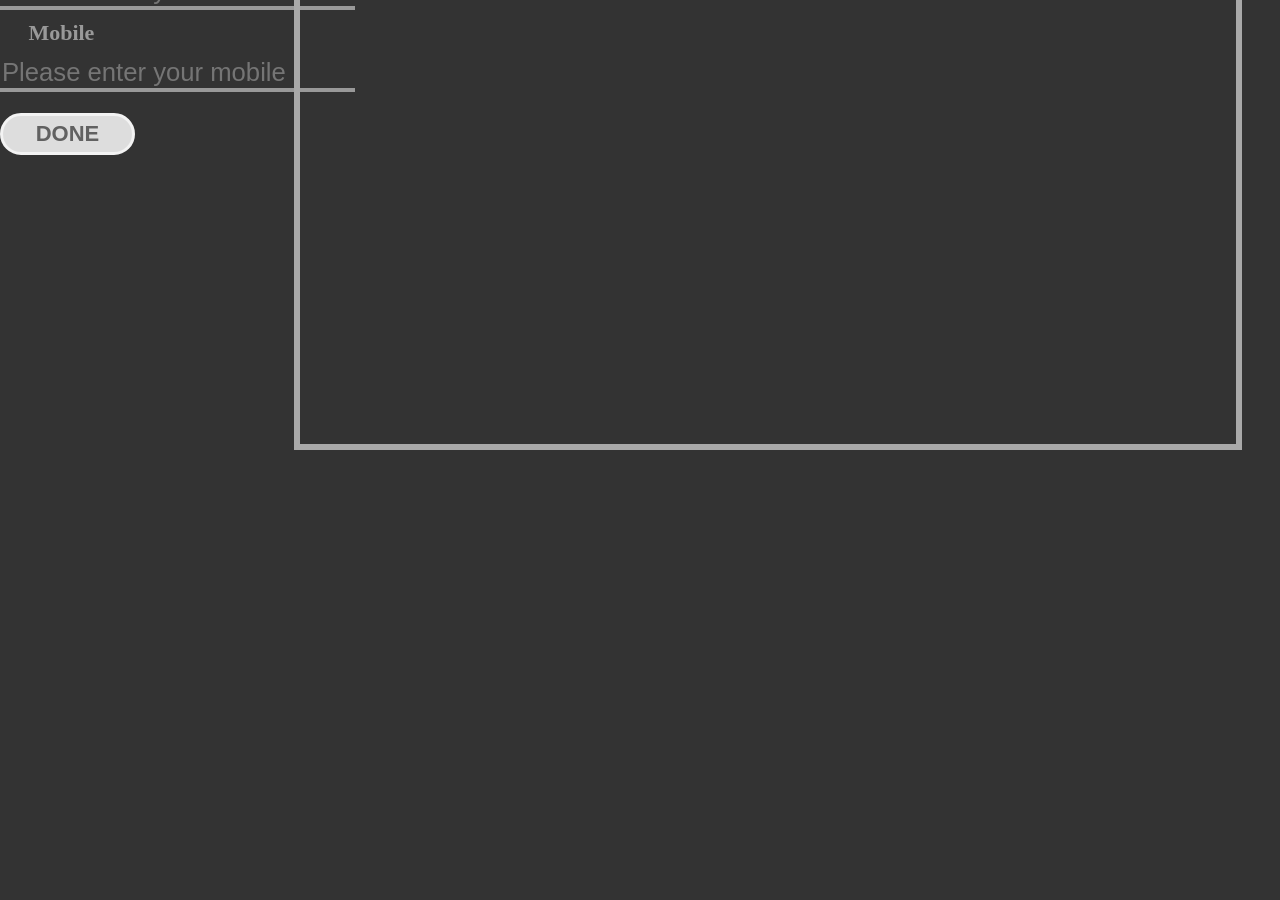
<file: DataBaseJqueryFormSaveUsers/index.html>
<!DOCTYPE html>
<html lang="en">

<head>
    <meta charset="UTF-8">
    <meta name="viewport" content="width=device-width, initial-scale=1.0">
    <meta http-equiv="X-UA-Compatible" content="ie=edge">
    <link rel="stylesheet" href="style.css">

    <title>Document</title>
</head>

<body id="body">

    <div class="centered">
        <div class="group">



            <input type="text" placeholder="Please enter your name" id="nameEnter" name="server">
            <label for="nameEnter">Name</label>
            <div class="bar"></div>
            <input type="text" placeholder="Please enter your email" id="emailEnter">
            <label for="emailEnter">Email</label>
            <div class="bar"></div>
            <input type="text" placeholder="Please enter your mobile" id="mobileEnter">
            <label for="mobileEnter">Mobile</label>
            <div class="bar"></div>

            <div class="btn main btn-append addToCfrom">
                <span class="text">Done</span>
            </div>
        </div>
    </div>



    <div class="data-table">

    </div>
    <div id="showDiv">
        <a id="close">X</a>
        <div id="nameinfo"></div>

        <div id="emailinfo"></div>

        <div id="mobileinfo"></div>

    </div>
    <script src="https://ajax.googleapis.com/ajax/libs/jquery/3.3.1/jquery.min.js"></script>

    <script src="main.js"></script>
</body>

</html>
</file>
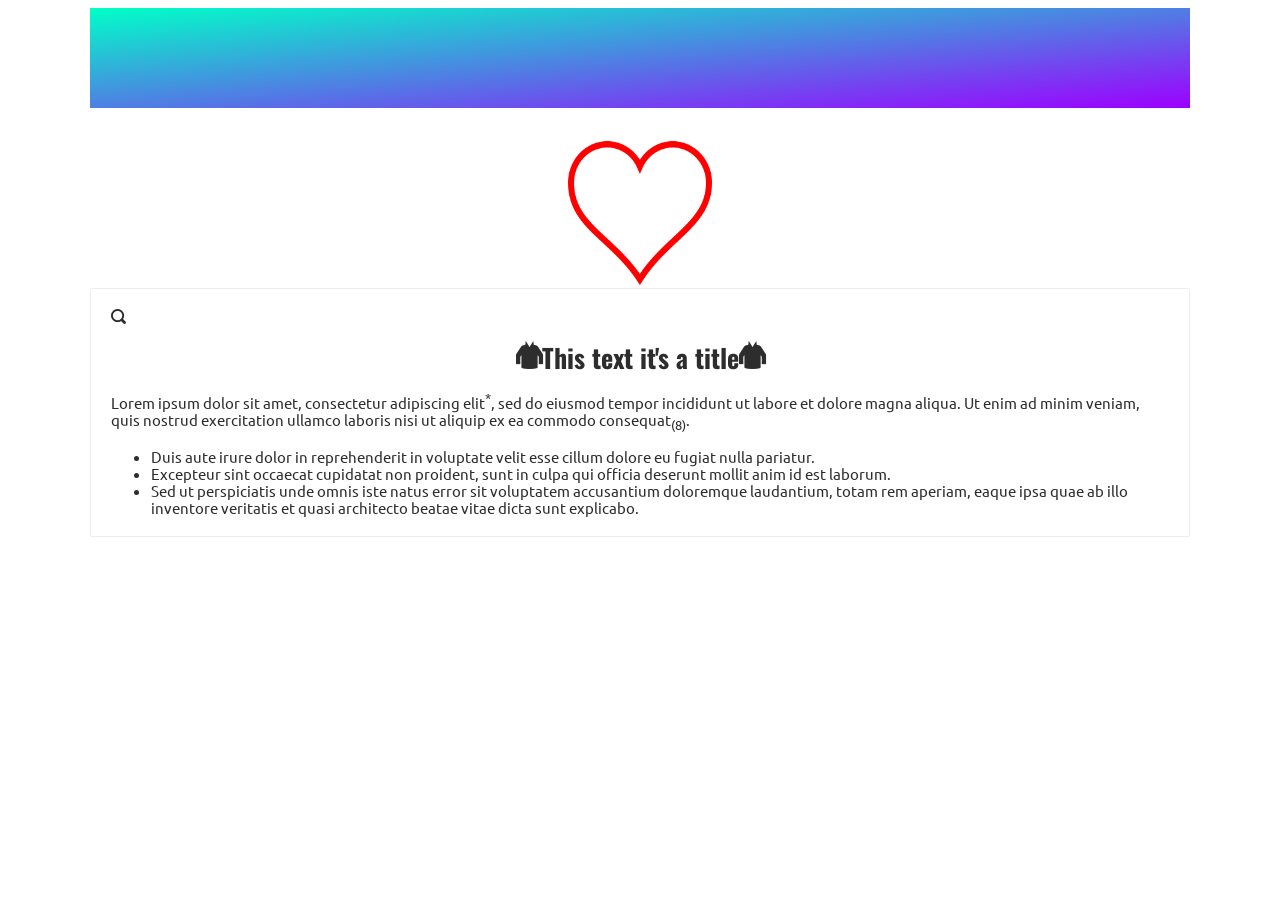
<file: HTML CSS/AnimationEx/index.html>
<!DOCTYPE html>
<head>
    <title>Code Academy developers</title>
    <link rel="stylesheet" type="text/css" href="styles.css">
    <link rel="icon" type="image/png" href="favicon.png">
    <meta name="viewport" content="width=device-width; initial-scale=1.0; maximum-scale=1.0; user-scalable=0;">
    <link href="https://fonts.googleapis.com/css?family=Oswald|Ubuntu" rel="stylesheet">
</head>
<body>
    <div class="body-wrap">
        <div class="box"></div>
          <img class="heart" src="heart.png">
        <div class="widget-text icon-search">
            <h1>This text it's a title</h1>
                Lorem ipsum dolor sit amet, consectetur adipiscing elit<sup>*</sup>, sed do eiusmod tempor incididunt ut labore et dolore magna aliqua. Ut enim ad minim veniam, quis nostrud exercitation ullamco laboris nisi ut aliquip ex ea commodo consequat<sub>(8)</sub>.
            <ul>
                <li>
                    Duis aute irure dolor in reprehenderit in voluptate velit esse cillum dolore eu fugiat nulla pariatur.
                </li>
                <li>
                    Excepteur sint occaecat cupidatat non proident, sunt in culpa qui officia deserunt mollit anim id est laborum.
                </li>
                <li>
                    Sed ut perspiciatis unde omnis iste natus error sit voluptatem accusantium doloremque laudantium, totam rem aperiam, eaque ipsa quae ab illo inventore veritatis et quasi architecto beatae vitae dicta sunt explicabo.
                </li>
            </ul>
        </div>
    </div>
</body>
</file>
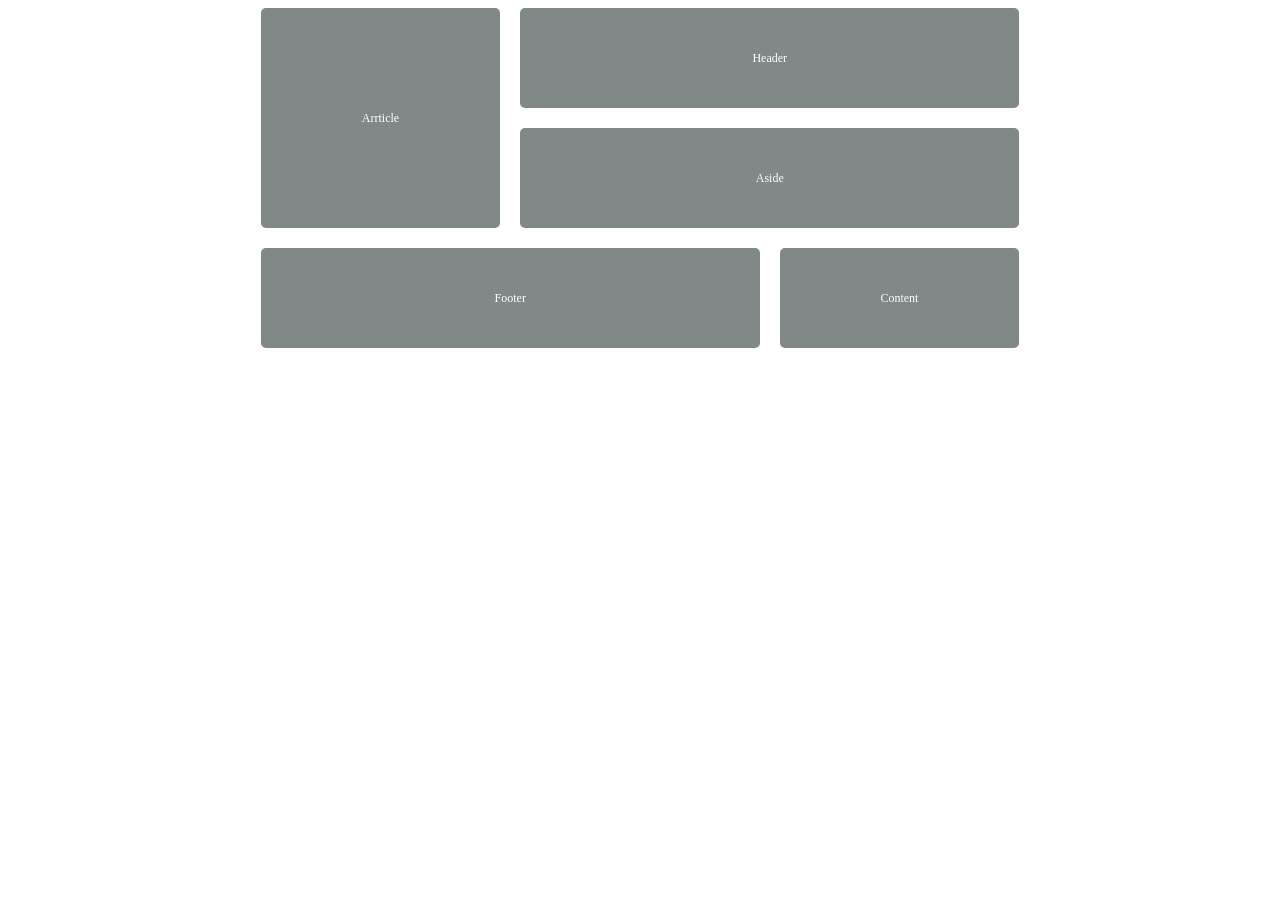
<file: HTML CSS/Ex.WebPage/index.html>
<!DOCTYPE html>
<html>
<head>
    <title>Code Academy developers</title>
    <link rel="stylesheet" type="text/css" href="index.css">
</head>
<body>
   <div class="grid">
<article class="grid-part">Arrticle</article>
<aside class="grid-part">Aside</aside>
<p class="grid-part">Content</p>
<footer class="grid-part">Footer</footer>
<header class="grid-part">Header</header>
   </div>
</body>
</html>
</file>
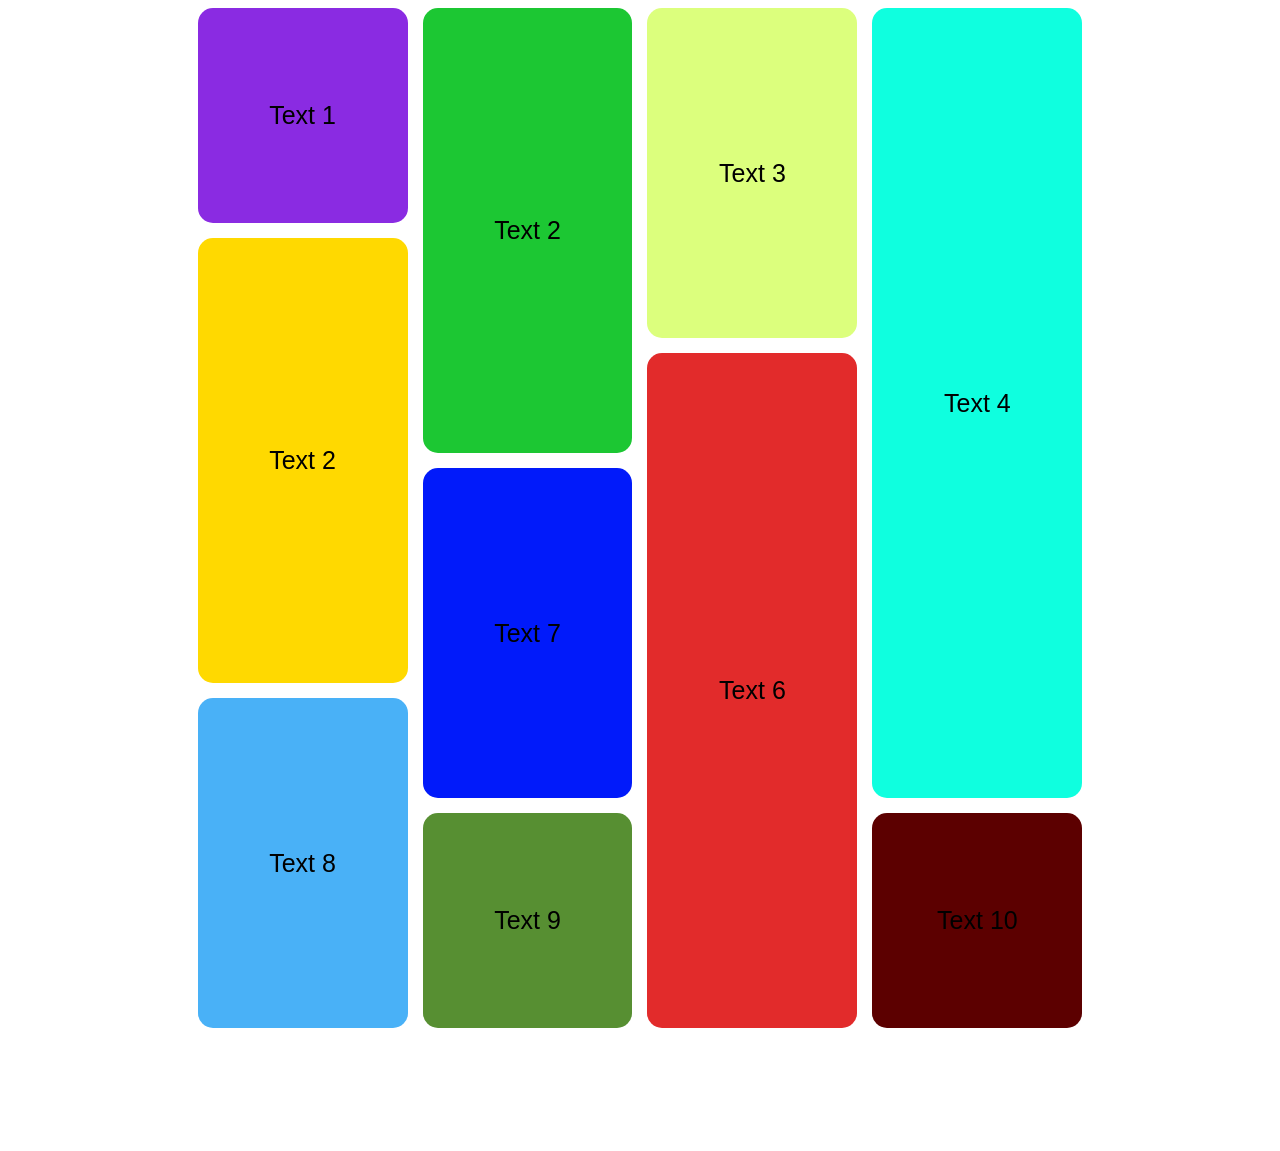
<file: HTML CSS/GridEx1/index.html>
<!DOCTYPE html>
<html>
<head>
    <title>Code Academy developers</title>
    <link rel="stylesheet" type="text/css" href="style.css">
    <link rel="icon" type="image/png" href="favicon.png">
</head>
<body>

<div class="grid">
        <div class="one">Text 1</div>
        <div class="two">Text 2</div>
        <div class="three">Text 3</div>
        <div class="four">Text 4</div>
        <div class="five">Text 2</div>
        <div class="six">Text 6</div>
        <div class="seven">Text 7</div>
        <div class="eight">Text 8</div>
        <div class="nine">Text 9</div>
        <div class="ten">Text 10</div>
    </div>
    

</body>
</html>
</file>
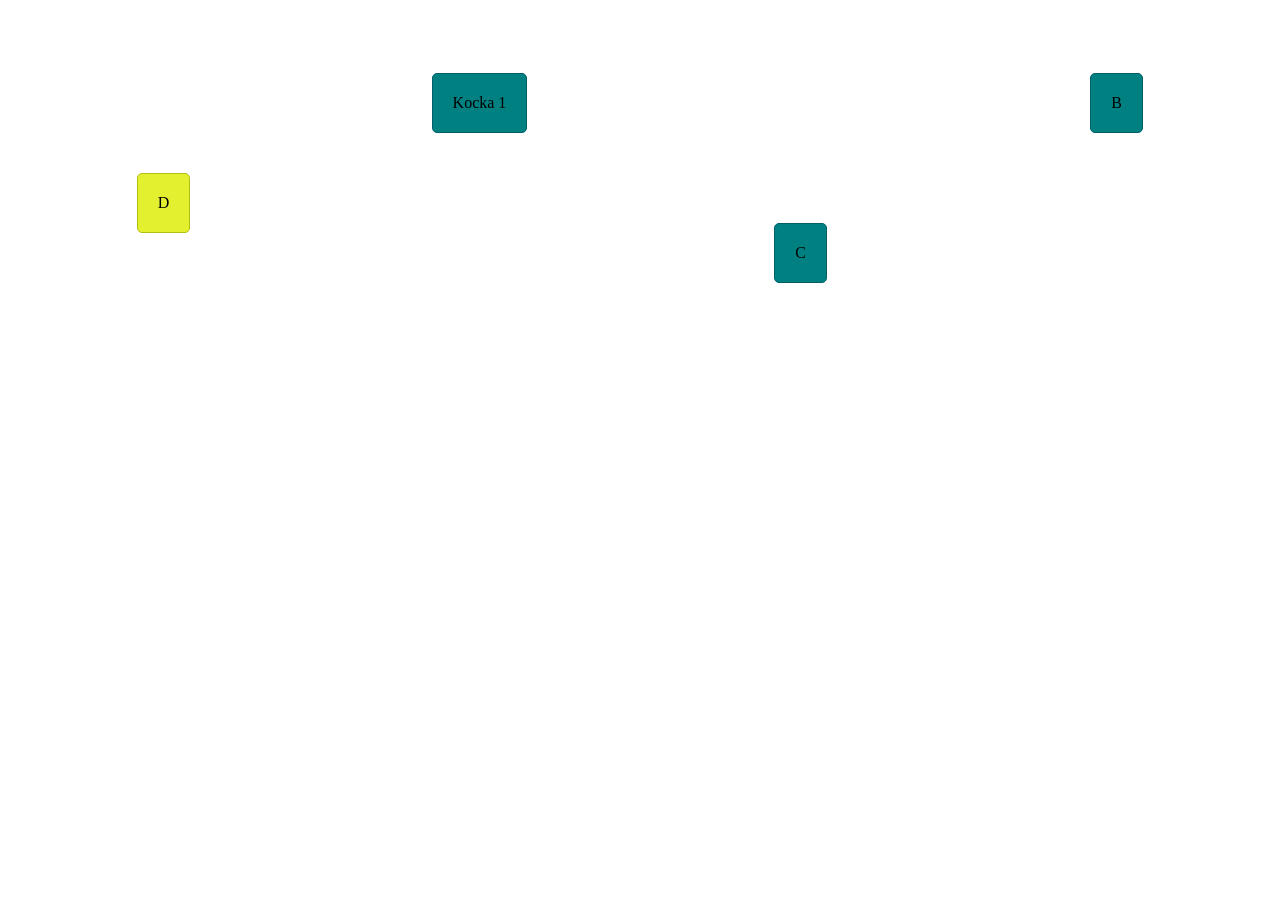
<file: HTML CSS/GridSelektori/index.html>
<!DOCTYPE html>
<head>
    <title>Code Academy developers</title>
    <link rel="stylesheet" type="text/css" href="styles.css">
    <link rel="icon" type="image/png" href="favicon.png">
</head>
<body>
    <div class="grid">
        <div class="one">Kocka 1</div>
        <div>B</div>
        <div>C</div>
        <div>D</div>
    </div>
</body>
</file>
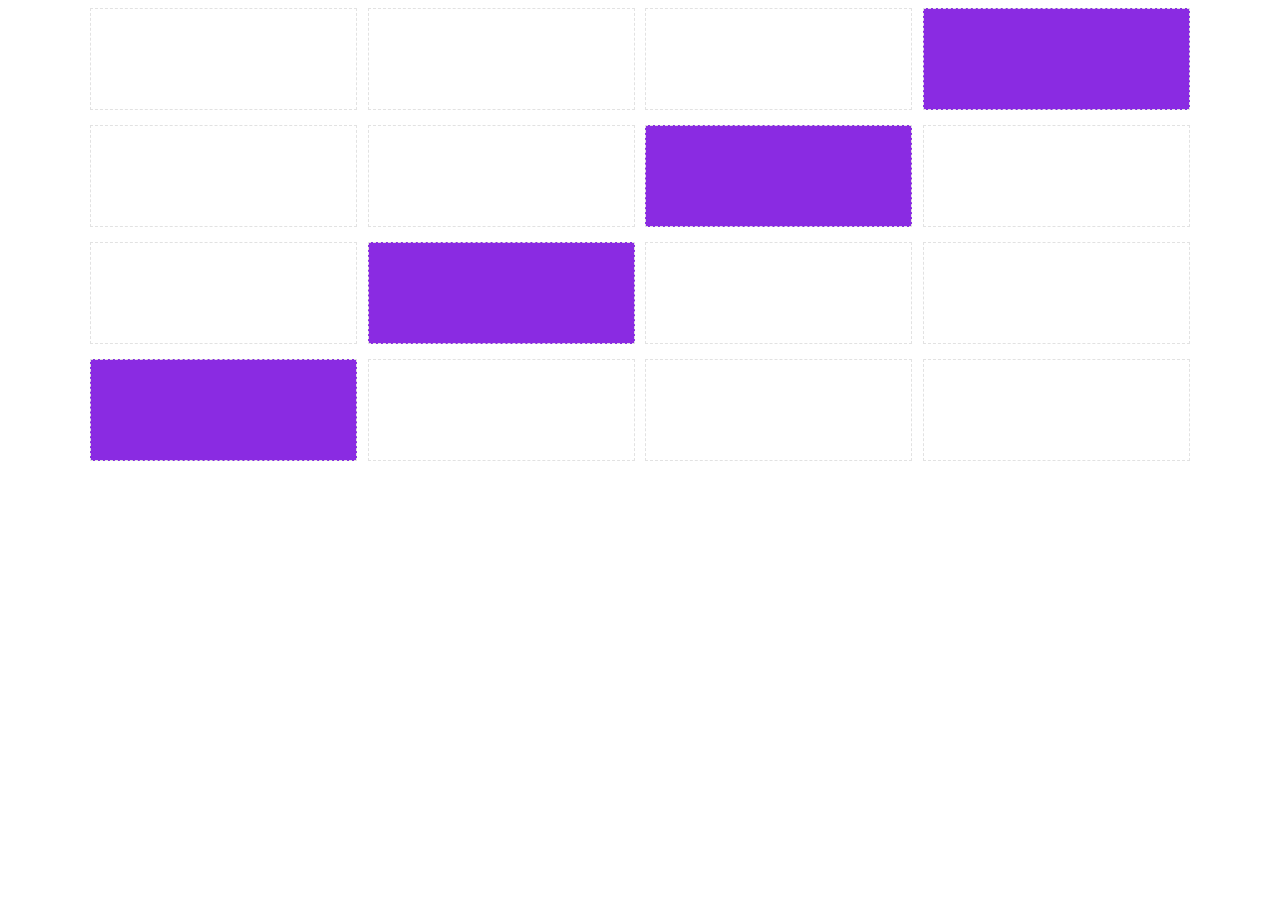
<file: HTML CSS/Selectors1/index.html>
<!DOCTYPE html>
<head>
    <title>Code Academy developers</title>
    <link rel="stylesheet" type="text/css" href="styles.css">
    <link rel="icon" type="image/png" href="favicon.png">
    <meta name="viewport" content="width=device-width; initial-scale=1.0; maximum-scale=1.0; user-scalable=0;">
    <link href="https://fonts.googleapis.com/css?family=Oswald|Ubuntu" rel="stylesheet">
</head>
<body>
    <div class="body-wrap">
        <div class="list">
            <div class="list-item"></div>
            <div class="list-item"></div>
            <div class="list-item"></div>
            <div class="list-item"></div>
            <div class="list-item"></div>
            <div class="list-item"></div>
            <div class="list-item"></div>
            <div class="list-item"></div>
            <div class="list-item"></div>
            <div class="list-item"></div>
            <div class="list-item"></div>
            <div class="list-item"></div>
            <div class="list-item"></div>
            <div class="list-item"></div>
            <div class="list-item"></div>
            <div class="list-item"></div>
        </div>
    </div>
</body>
</file>
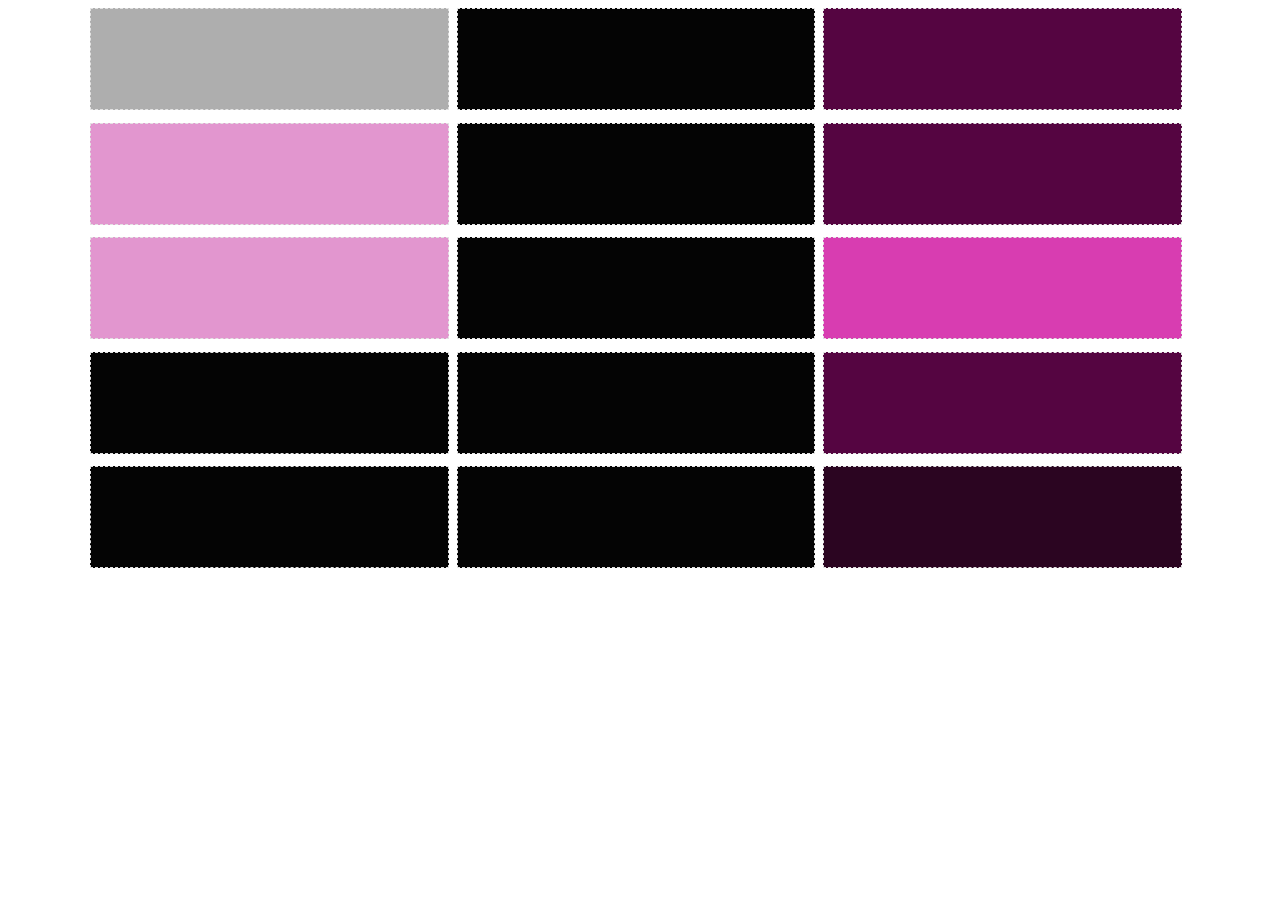
<file: HTML CSS/Selectors2/index.html>
<!DOCTYPE html>

<head>
    <title>Code Academy developers</title>
    <link rel="stylesheet" type="text/css" href="styles.css">
    <link rel="icon" type="image/png" href="favicon.png">
    <meta name="viewport" content="width=device-width; initial-scale=1.0; maximum-scale=1.0; user-scalable=0;">
    <link href="https://fonts.googleapis.com/css?family=Oswald|Ubuntu" rel="stylesheet">
</head>
<body>
    <div class="body-wrap">
        <div class="list">
            <div class="list-item"></div>
            <div class="list-item"></div>
            <div class="list-item"></div>
            <div class="list-item"></div>
            <div class="list-item"></div>
            <div class="list-item"></div>
            <div class="list-item"></div>
            <div class="list-item"></div>
            <div class="list-item"></div>
            <div class="list-item"></div>
            <div class="list-item"></div>
            <div class="list-item"></div>
            <div class="list-item"></div>
            <div class="list-item"></div>
            <div class="list-item"></div>
        </div>
    </div>
</body>
</file>
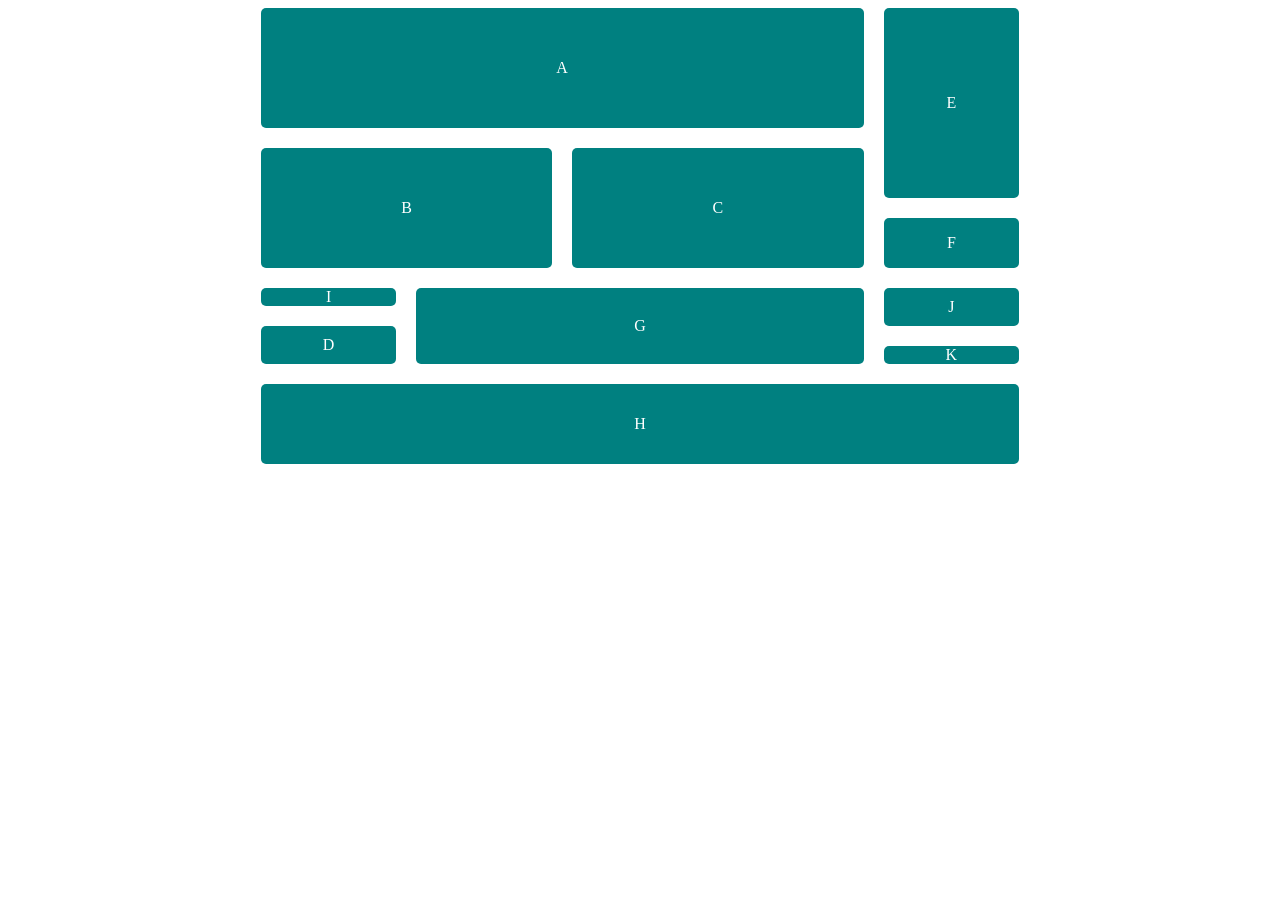
<file: HTML CSS/SelektoriGrid/index.html>
<!DOCTYPE html>
<html>
<head>
    <title>Code Academy developers</title>
    <link rel="stylesheet" type="text/css" href="divstyle.css">
</head>
<body>
   <div class="grid">

    <div>A</div>
<div>B</div>
<div>C</div>
<div>D</div>
<div>E</div>
<div>F</div>
<div>G</div>
<div>H</div>
<div>I</div>
<div>J</div>
<div>K</div>

   </div>
</body>
</html>
</file>
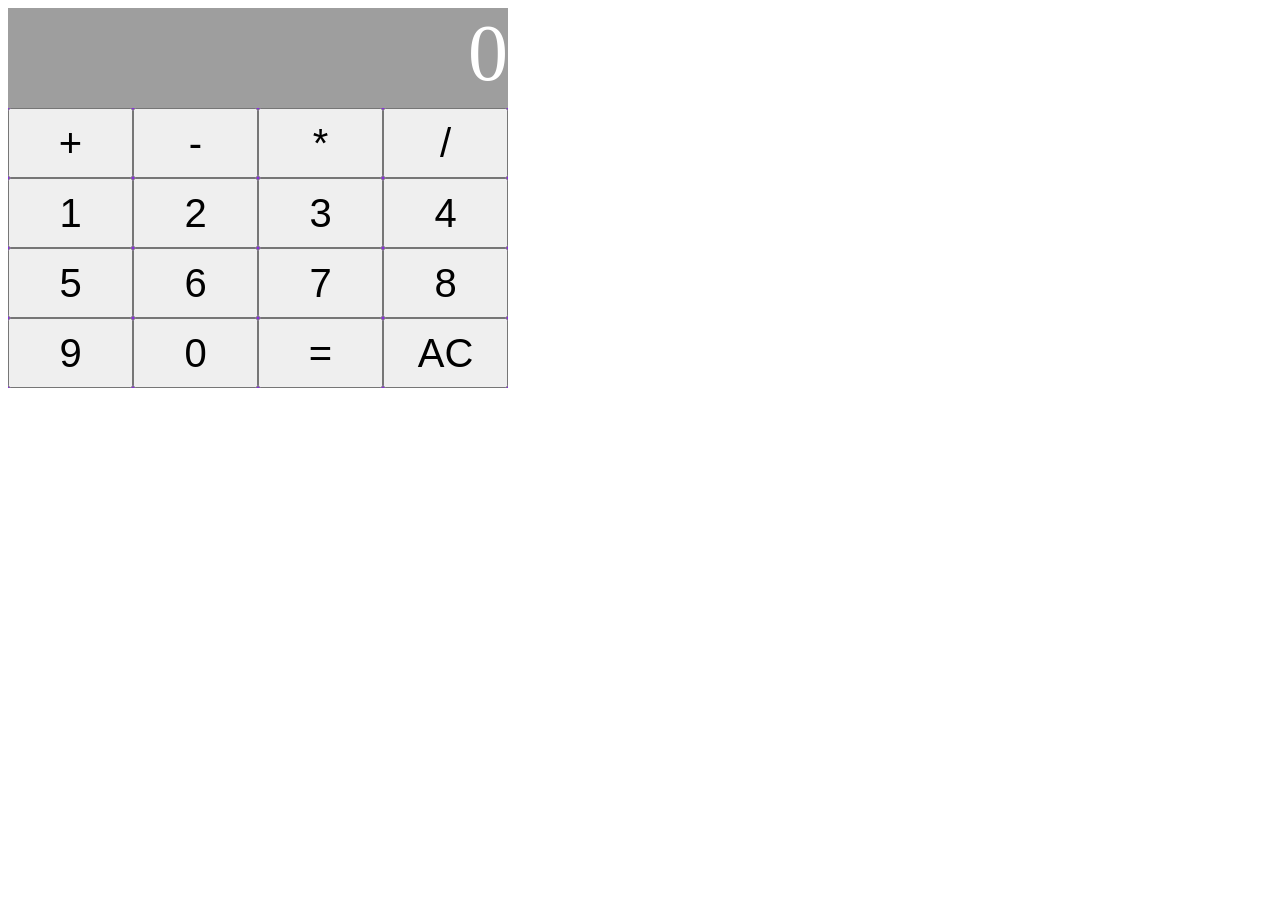
<file: JS/Calculator/index.html>
<!DOCTYPE html>
<html lang="en">

<head>
    <meta charset="UTF-8">
    <meta name="viewport" content="width=device-width, initial-scale=1.0">
    <meta http-equiv="X-UA-Compatible" content="ie=edge">
    <link rel="stylesheet" href="style.css">
    <title>Document</title>
</head>

<body>
    <script src="jqueri.js"></script>
    <script src="helper.js"></script>
    <script src="main.js"></script>
</body>

</html>
</file>
<file: DataBaseJqueryFormSaveUsers/style.css>
table,
th,
td {
    border: 1px solid black;
}

tbody {
    display: grid;
    grid-template-columns: repeat(4, 1fr)
}

body {
    margin: 0 auto;
    width: 100%;
    height: 100%;
    display: grid;
    justify-content: center;
    align-items: center;
}

.row {
    display: grid;
    grid-template-columns: repeat(6, 1fr);
    margin-bottom: 2%;
    width: 65%;
    height: 4%;
    grid-gap: 7px;
    margin-left: 4%;
    margin-top: 1%;
}

#body>div.data-table>div>input {
    color: white;
    background: no-repeat;
    font-size: 19px;
    text-align: center;
    border: none;
    border-bottom: 3px solid wheat;
}

#showDiv {
    height: 100%;
    width: 100%;
    background: #c3bcbccc;
    z-index: 2;
    position: absolute;
    text-align: center;
    grid-template-rows: 1fr 1fr 1fr 1fr 1fr;
    align-items: center;
    font-size: 50px;
    font-weight: bold;
    color: white;
    border: 137px solid #b7b4b400;
    display: none;
}

.showInfo {
    display: grid;
    grid-template-columns: repeat(4, 1fr)
}

.data-table {
    position: absolute;
    height: 100%;
    width: 74%;
    left: 23%;
    border: 6px solid darkgrey;
    overflow-y: scroll;
}

* {
    box-sizing: border-box;
}

body {
    background: #333;
}

.centered {
    position: absolute;
}

input:focus::-webkit-input-placeholder {
    color: transparent;
}

input:focus:-moz-placeholder {
    color: transparent;
}


/* FF 4-18 */

input:focus::-moz-placeholder {
    color: transparent;
}


/* FF 19+ */

input:focus:-ms-input-placeholder {
    color: transparent;
}


/* IE 10+ */

.group {
    width: 100%;
    height: 100%;
    position: relative;
}

label {
    position: absolute;
    top: 36.6666666667px;
    color: rgba(255, 255, 255, 0.5);
    font: 400 36.6666666667px Roboto;
    cursor: text;
    left: 8%;
    transition: 0.25s ease;
}

#body>div.centered>div>label:nth-child(8) {
    top: 175px;
}

#nameEnter,
#emailEnter,
#mobileEnter {
    display: block;
    padding-top: 48.666667px;
    border: none;
    border-radius: 0;
    color: white;
    background: #333;
    font-size: 25.666667px;
    transition: 0.3s ease;
    text-align: left;
}

#nameEnter:valid~label,
#emailEnter:valid~label,
#mobileEnter:valid~label {
    top: 0;
    font: 700 22px Roboto;
    color: rgba(255, 255, 255, 0.5);
}

#nameEnter:focus,
#emailEnter:focus,
#mobileEnter:focus {
    outline: none;
}

#nameEnter:focus~label,
#emailEnter:focus~label,
#mobileEnter:focus~label {
    top: 0;
    font: 700 22px Roboto;
    color: #2196f3;
}

#nameEnter:focus~.bar:before,
#emailEnter:focus~.bar:before,
#mobileEnter:focus~.bar:before {
    transform: translateX(0);
}

#nameEnter:-webkit-autofill,
#emailEnter:-webkit-autofill,
#mobileEnter:-webkit-autofill {
    -webkit-box-shadow: 0 0 0px 1000px #333 inset;
    -webkit-text-fill-color: white !important;
}

.bar {
    background: rgba(255, 255, 255, 0.5);
    content: "";
    width: 355px;
    height: 3.6666666667px;
    transition: 0.3s ease;
    position: relative;
}

.bar:before {
    content: "";
    position: absolute;
    width: 100%;
    height: 150%;
    background: #2196f3;
    transform: translateX(-100%);
}

 ::selection {
    background: rgba(33, 150, 243, 0.3);
}

#body>div.centered>div>label:nth-child(5) {
    top: 95px;
}

.btn {
    width: 135px;
    margin-top: 6%;
    margin-left: 0%;
    height: 42px;
    border-radius: 60px;
    transition: ease 0.2s;
    cursor: pointer;
    user-select: none;
    -moz-user-select: none;
    -webkit-user-select: none;
    -ms-user-select: none;
}

.main {
    border: solid 3px #f3f3f3;
    background: #dddddd;
}

.main:hover {
    background-color: #fff;
    border: solid 3px #c44040;
    transition: ease 0.2s;
    box-shadow: 0px 10px 0px #c44040;
    transform: scale(1.03) translatey(-10px);
}

.main:hover>.text {
    color: #203447;
}

.main:hover>.fwdArrow {
    border-color: #203447;
}

.main:active {
    transform: translateY(10px);
    box-shadow: 0px 0px 0px #203447;
    transition-duration: 0.04s;
}

.danger {
    background-color: #c44040;
    border: solid 3px #c44040;
}

.danger:hover {
    background-color: #fff;
    border: solid 3px #c44040;
    transition: ease 0.2s;
    box-shadow: 0px 10px 0px #c44040;
    transform: scale(1.03) translatey(-10px);
}

.danger:hover>.text {
    color: #c44040;
}

.danger:hover>.bwdArrow {
    border-color: #c44040;
}

.danger:active {
    transform: translateY(10px);
    box-shadow: 0px 0px 0px #c44040;
    transition-duration: 0.04s;
}

.btn-append {
    display: flex;
    align-items: center;
    flex-direction: row;
}

.btn-prepend {
    display: flex;
    align-items: center;
    flex-direction: row-reverse;
}

.text {
    text-align: center;
    font-size: 22px;
    width: 100%;
    font-family: sans-serif;
    text-transform: uppercase;
    font-weight: bold;
    color: #616161;
    transition: ease 0.2s;
}

.fwdArrow {
    width: 20px;
    height: 20px;
    border-color: #1e1e2d;
    border-style: solid;
    border-width: 0 4px 4px 0;
    transform: rotate(-45deg);
    border-color: #fff;
    transition: ease 0.2s;
}

.bwdArrow {
    width: 20px;
    height: 20px;
    border-color: #1e1e2d;
    border-style: solid;
    border-width: 0 4px 4px 0;
    transform: rotate(135deg);
    border-color: #fff;
    transition: ease 0.2s;
}

.bwdArrow:hover {
    transition: ease 0.4s;
}

#body>div.data-table>div>button {
    width: 109px;
    margin-top: 6%;
    margin-left: 0%;
    height: 42px;
    border-radius: 60px;
    transition: ease 0.2s;
    cursor: pointer;
    font-size: 17px;
    font-weight: bold;
}

#body>div.data-table>div>button:hover {
    background-color: #fff;
    border: solid 3px #c44040;
    transition: ease 0.2s;
    box-shadow: 0px 10px 0px #c44040;
    transform: scale(1.03) translatey(-10px);
}

.editClassInput {
    background: #dddddd !important;
    color: black !important;
    border: 3px solid black !important;
    border-radius: 6px !important;
}
</file>
<file: HTML CSS/AnimationEx/styles.css>
.body-wrap {
    display: flex;
    flex-direction: column;
    margin: 0 auto;
    width: 1100px;
    height: auto;
    overflow: hidden;
}


header .menu ul li {
    display: flex;
    align-items: center;
    padding: 0 10px;
    height: 100%;
    font-family: 'Oswald', sans-serif;
    color: #2d2d2d;
}

header .menu ul li a {
    text-decoration: none;
    color: #2d2d2d;
    transition: color 0.5s ease-in-out;
    transform: skewX(10deg);
}

header .menu ul li a:hover {
    color: #1097cc;
    transform: skewX(-10deg);
}

header .menu ul .dropdown {
    visibility: hidden;
    opacity: 0;
    display: flex;
    position: absolute;
    top: 40px;
    flex-direction: column;
    width: 120px;
    height: auto;
    margin-top: 10px;
    padding: 10px;
    background-color: #fff;
    box-shadow: 0 1px 1px 0 rgba(0,0,0,.15);
    border-radius: 1px;
    border: 1px solid #eaeef1;
    transition: all 0.6s ease-in-out, visibility 0s linear 0.3s;
}

header .menu ul .dropdown li {
    width: 100%;
    padding: 0;
}

header .menu ul .dropdown li:first-of-type {
    padding: 0;
}

header .menu ul .dropdown li:last-of-type {
    padding: 0;
}

header .menu .has-dropdown:hover .dropdown {
    visibility: visible;
    opacity: 1;
    transition-delay: 0s, 0.2s;
}

header .menu ul li:first-of-type {
    padding: 0 10px 0 0;
}

header .menu ul li:last-of-type {
    padding: 0 0 0 10px;
}

header .menu ul li.active a {
    color: #1097cc;
}

.menu-img {
    max-height: 25px;
    margin-left: 10px;
    transform: rotateY(-180deg);
}

.search-hover:hover .search-wrap {
    display: block;
}

.slider {
    margin: 50px 0 20px;
}

.slider a {
    display: flex;
    align-items: center;
    justify-content: center;
    overflow: hidden;
}

.slider img {
    width: 100%;
    height: 350px;
    object-fit: cover;
    object-position: bottom;
    transform: rotateY(-180deg) scale(2);
}

.slider-text {
    position: absolute;
    display: flex;
    align-self: center;
    justify-self: center;
    text-align: center;
    float: left;
    font-size: 26px;
    color: #fff;
    font-weight: 600;
    font-family: 'Oswald', sans-serif;
}

.slider-text:hover span {
    text-transform: lowercase;
}

.widget {
    display: flex;
    justify-content: space-between;
    margin-bottom: 30px;
}

.widget .part {
    width: calc(100%/2 - 10px);
    overflow: hidden;
    position: relative;
}

.part img.w-img-2 {
    transform: rotateX(180deg) rotateY(180deg);
}

.widget .part a {
    text-decoration: none;
}

.part img {
    height: 240px;
}

.part img.w-img-1 {
    transform: rotateY(180deg);
}

.content-wrap {
    display: flex;
    align-items: center;
    width: 100%;
    height: 60px;
    padding: 0 20px 0 140px;
}   

.logo-wrap {
    position: absolute;
    display: flex;
    align-items: center;
    justify-content: center;
    bottom: 1px;
    left: 20px;
    width: 100px;
    height: 100px;
    background-color: #fff;
    box-shadow: 0 1px 1px 0 rgba(0,0,0,.15);
    border-radius: 1px;
    border: 1px solid #eaeef1;
}

.logo-wrap img {
    width: 90%;
    height: auto;
}

.text {
    width: calc(100% - 170px);
    font-family: 'Oswald', sans-serif;
    font-size: 17px;
    overflow: hidden;
    text-overflow: ellipsis;
    text-decoration: none;
    white-space: nowrap;
    color: #2d2d2d;
}

.widget-text {
    padding: 20px;
    color: #2d2d2d;
    font-family: 'Ubuntu', sans-serif;
    font-size: 15px;
    line-height: 17px;
    box-shadow: 0 1px 1px 0 rgba(0,0,0,.15);
    border-radius: 1px;
    border: 1px solid #eaeef1;
}

.widget-text h1 {
    font-family: 'Oswald', sans-serif;
    text-align: center;
    font-size: 26px;
    line-height: 26px;
}

.widget-text ul { 
    margin-bottom: 0;
}

.widget-logos {
    margin-top: 30px;
    font-family: 'Ubuntu', sans-serif;
}

ul.list {
    display: flex;
    flex-wrap: wrap;
    justify-content: space-between;
    margin: 0;
    padding: 0;
    list-style: none;
}

ul.list li {
    display: flex;
    width: calc(25% - 10px);
    min-height: 82px;
    max-height: 82px;
    margin-bottom: 10px;
    border: 1px solid #e8e9e9;
    border-radius: 2px;
}

ul.list li a {
    display: flex;
    align-items: center;
    background-color: #f6f6f6;
    border-radius: 3px;
    text-decoration: none;
    color: #4b4b4b;
    cursor: pointer;
}

ul.list li a .list-item-logo {
    min-width: 100px;
    width: 100px;
    border-right: 1px solid #e8e9e9;
}

ul.list li a img {
    width: 100%;
    height: 50px;
    object-fit: contain;
}

ul.list li a .list-item-content {
    padding: 0 10px;
}

ul.list li a .list-item-name {
    color: #1097cc;
    font-weight: bold;
}

.menu-wrap {
    display: flex;
    align-items: center;
    transition: all 2s ease-in-out;
}

.search-wrap {
    display: none;
    position: absolute;
    top: 20px;
    right: 30px;
}

.search {
    width: 200px;
}

input {
    width: 200px;
    transition: width 1s ease-in;
}

input:focus {
    width: 300px;
}

.menu-mobile {
    display: none;
}

/* .widget-text {
     animation-duration: 3s;
    animation-name: slidein;
    animation-timing-function: ease-out; 
    animation-delay: 0s;
    animation-iteration-count: infinite;
    animation-direction: alternate;
    animation-fill-mode: none;
    animation-play-state: running; 
    animation: slidein 3s infinite alternate; 
}  */

.box{
    width: 100%;
    height: 100px;
    margin-bottom: 30px;
    /* background-color: #4d0080; */
    /* animation: box-color 5s infinite 1s; */
    /* background-image: linear-gradient(#4f0080, #b570df); */
    /* background-image: linear-gradient(to right, #ff0000, #9d00ff); */
    background-image: linear-gradient(to bottom right, #00ffc8, #9d00ff);
    /* background-image: linear-gradient( -90deg , #00ffc8, #9d00ff); */
}

/* @keyframes box-color {
    0% {
        background-color: aquamarine;
    }
    50% {
        background-color: #4d0080;
        padding: 10px;
    }
    100% {
        background-color: #1097cc;
    }
    
} */
img.heart{
    height: 150px;
    width: 150px;
    margin:0 auto;
    animation: srce 5s infinite;
    z-index: 2;
}
@keyframes srce {
  
    20% {
        transform: scale(2);
    }
    40% {
        transform: scale(1);
    }
    60% {
        transform: scale(2);
    }
}
/* .widget-text{
    animation: slidein 3s infinite 1s;
} */
@keyframes slidein{
    from {
        margin-top: 100%;
        opacity: 0;

    }
    20% {
        margin-top: 25%;
        width: 10%;
        background-color: rgb(0, 204, 255);
        border:5px dashed black;
        border-radius: 15px;

    }
    to {
        margin-top: 0%;
        width: 95%;
        background-color: rgb(251, 255, 43);
        border:5px double black;
        border-radius: 15px;
        font-weight: bold;
        font-size: 60%;
        font-family: 'Times New Roman', Times, serif;
    }

}

@font-face {
    font-family: icons;
    src:url("wl-theme-b.eot");
     src:url("wl-theme-b.eot?#iefix") format("embedded-opentype"),
     url("wl-theme-b.woff") format("woff"),
     url("wl-theme-b.ttf") format("truetype"),
     url("wl-theme-b.svg#wl-theme-b") format("svg");
     font-weight: normal;
     font-style: normal;
}
    
.icon-search:before {
    content: "a";
}
    
.icon-angle-left:before, .icon-prev:before {
    content: "b";
}
    
[class^="icon-"]::before, [class*="icon-"]::before {
    font-family: "icons" !important;
    font-style: normal !important;
    font-weight: normal !important;
    font-variant: normal !important;
    text-transform: none !important;
    line-height: 1;
    -webkit-font-smoothing: antialiased;
    -moz-osx-font-smoothing: grayscale;
}
h1::before{
    content: "d";
    font-family: "icons";
}
h1::after{
    content: "d";
    font-family: "icons";
}
</file>
<file: HTML CSS/Ex.WebPage/index.css>
.grid{
    display: grid;
    grid-template-columns: repeat(6, 1fr);
    grid-template-rows: repeat(3, 100px);
    grid-gap: 20px;
    width: 60%;
    grid-template-areas: 
    "main main hd hd hd hd"
    "main main aside aside aside aside"
    "fr fr fr fr p p";
    margin: 0 auto;
}
.grid-part{
    background-color: #808888;
   border-radius: 5px;
   color: #fff;
   font-size: 12px;
   display: flex;
   justify-content: center;
   align-items: center;
   margin: 0;
}   
header {
    grid-area: hd;
}
article {
    grid-area: main;
}
p {
    grid-area: p;
}
footer {
    grid-area: fr;
}
aside {
    grid-area: aside;
}
</file>
<file: HTML CSS/GridEx1/style.css>
.grid{
    display: grid;
    grid-template-columns: 1fr 1fr 1fr 1fr;
    grid-template-rows: repeat(10 , 100px);
    grid-gap: 15px;
    width: 70%;
    margin: 0 auto;
    grid-template-areas: 
    "on tw th fo"
    "on tw th fo"
    "fi tw th fo"
    "fi tw si fo"
    "fi se si fo"
    "fi se si fo"
    "ei se si fo"
    "ei ni si te"
    "ei ni si te";
}
.one{
    background-color: blueviolet;
    grid-area: on;
}
.two{
    background-color: rgb(28, 199, 51);
    grid-area: tw;
}
.three{
    background-color: rgb(220, 255, 125);
    grid-area: th;
}
.four{
    background-color: rgb(15, 255, 223);
    grid-area: fo;
}
.five{
    background-color: rgb(255, 217, 0);
    grid-area: fi;
}
.six{
    background-color: rgb(226, 43, 43);
    grid-area: si;
}
.seven{
    background-color: rgb(1, 26, 250);
    grid-area: se;
}
.eight{
    background-color: rgb(73, 177, 247);
    grid-area: ei;
}
.nine{
    background-color: rgb(87, 143, 50);
    grid-area: ni;
}
.ten{
    background-color: rgb(92, 0, 0);
    grid-area: te;
}
.grid div{
    display: flex;
    align-items: center;
    justify-content: center;
    font-family: 'Franklin Gothic Medium', 'Arial Narrow', Arial, sans-serif;
    border-radius: 15px;
    font-size: 25px;
}
</file>
<file: HTML CSS/GridSelektori/styles.css>
.grid {
    display: grid;
    grid-template-columns: 1fr 2fr 1fr; 
    /* grid-template-columns: repeat(4, 1fr); */
    /* grid-template-rows: 200px 100px 300px; */ 
    /* grid-template-rows: repeat(2, 100px); */
    grid-auto-rows: minmax(90px, auto);
    grid-gap: 10px; /* row-gap: column-gap: */
    justify-items: center;
    align-items: center;
}



.grid div:nth-child(1) {
    grid-column: 1/3;
    grid-row: 1/3;
}

.grid div:nth-child(2) {
    grid-row: 1/3;
}

.grid div:nth-child(3) {
    grid-column: 2/4;

}

.grid div:nth-child(4) {
    grid-column: 1;
    grid-row: 2/4;
    background-color: rgb(227, 240, 48);
    border: 1px solid rgb(179, 190, 17);
}

.grid div {
    padding: 20px;
    background-color: teal;
    border: 1px solid rgb(0,95,107);
    border-radius: 5px;
}
</file>
<file: HTML CSS/Selectors1/styles.css>
.body-wrap {
    display: flex;
    flex-direction: column;
    margin: 0 auto;
    width: 1100px;
    height: auto;
    overflow: hidden;
}

.list {
    display: flex;
    flex-wrap: wrap;
    justify-content: space-between;
    margin: 0;
    padding: 0;
    list-style: none;
}

.list div {
    display: flex;
    width: calc(25% - 10px);
    height: 100px;
    max-height: 100px;
    margin-bottom: 15px;
    border: 1px dashed rgb(226, 226, 226);
}
/* .list div:nth-child(odd) {
    background-color:royalblue;
}
.list div:nth-child(even) {
    background-color:red;
}
.list div:last-child {
    background-color:blueviolet;
}
.list div:nth-last-child(2) {
    background-color:black;
}

/* .list div:nth-child(2n + 3) {
    /* background-color:teal; */

/* .list div:nth-child(-n + 6) {
    background-color:teal;
} */
/* .list div:nth-child(2n + 3):nth-child(odd) {
    background-color:teal;
}  */ 
.list div:nth-child(3n + 4):nth-child(-n + 14){
    background-color:blueviolet;
}
</file>
<file: HTML CSS/Selectors2/styles.css>
.body-wrap {
    display: flex;
    flex-direction: column;
    margin: 0 auto;
    width: 1100px;
    height: auto;
    overflow: hidden;
}

.list {
    display: flex;
    flex-wrap: wrap;
    justify-content: space-between;
    margin: 0;
    padding: 0;
    list-style: none;
    flex-direction: column;
    height: 570px;
}

.list div {
    display: flex;
    width: calc(100%/3 - 10px);
    height: 100px;
    max-height: 100px;
    margin-bottom: 10px;
    border: 1px dashed rgb(226, 226, 226);
}

.list div:nth-child(odd) {
    background-color: rgb(182, 115, 165);
}

.list div:nth-child(even) {
    background-color: rgb(139, 50, 117);
}

.list div:nth-child(n+6) {
    background-color: rgb(85, 5, 65);
}

.list div:nth-child(-n+5) {
    background-color: rgb(226, 150, 207);
}

.list div:nth-child(3n+4) {
    background-color: rgb(216, 61, 177);
}

.list div:first-child {
    background-color: rgb(174, 174, 174);
}

.list div:last-child {
    background-color: rgb(43, 5, 33);
}

.list div:last-child(2) {
    background-color: rgb(19, 5, 15);
}

.list div:nth-child(n+4):nth-child(-n+10) {
    background-color: rgb(4, 4, 4);
}
</file>
<file: HTML CSS/SelektoriGrid/divstyle.css>
div{
    background-color: #008080;
border-radius: 5px;
color: #fff;
}
.grid{
    display: grid;
    /* grid-template-columns: 100px 1fr 200px; */
    /* grid-template-columns: repeat(2, 1fr 2fr); */
    /* grid-auto-columns: 100px; */
    /* grid-template-columns: 100px 1fr 200px; */
   /* grid-template-columns: repeat(5, 100px); */
   /* grid-template-columns: repeat(2, 1fr 2fr); */
   /* grid-auto-columns: 100px; */
   /* grid-template-columns: 100px repeat(2, 1fr 2fr) 100px; */
   /* grid-template-columns: minmax(200px, 250px) 1fr 1fr; */
   /* grid-template-columns: repeat(auto-fill, minmax(150px, 1fr)); */
    grid-template-columns: repeat(5, 1fr);
    grid-template-rows: repeat(4, 50px);
    grid-gap: 20px;
    width: 60%;
    margin: 0 auto;
    background-color: white;
   
}
.grid div:nth-child(1){
    grid-column: 1/5;
    grid-row:1/3;
}
.grid div:nth-child(2){
    grid-column: 1/3;
    grid-row: 3/5;
}
.grid div:nth-child(3){
    grid-column: 3/5;
    grid-row: 3/5;
}
.grid div:nth-child(5){
    grid-column: 5/5;
    grid-row: 1/4;
}
.grid div:nth-child(6){
    grid-column: 5/6;
    grid-row: 4/5;
}
.grid div:nth-child(7){
    grid-column: 2/5;
    grid-row: 5/8;
}
.grid div:nth-child(8){
    grid-column: 1/6;
    grid-row: 8/13;
}
.grid div:nth-child(9){
    grid-column: 1/1;
    grid-row: 5/6;
}
.grid div:nth-child(4){
    grid-column: 1/1;
    grid-row: 6/8;
}
.grid div:nth-child(10){
        grid-column: 5/6;
    grid-row: 7/5;
}
.grid div{
    display: flex;
    justify-content: center;
    align-items: center;
}
</file>
<file: JS/Calculator/style.css>
.myCalc {
    width: 500px;
    background: blueviolet;
}

.myDisplay {
    height: 100px;
    width: 100%;
    background: #9e9e9e;
    font-size: 60pt;
    text-align: right;
    color: #fff;
}

.btn {
    height: 70px;
    width: 125px;
    min-width: 70px;
    font-size: 40px;
}
</file>
